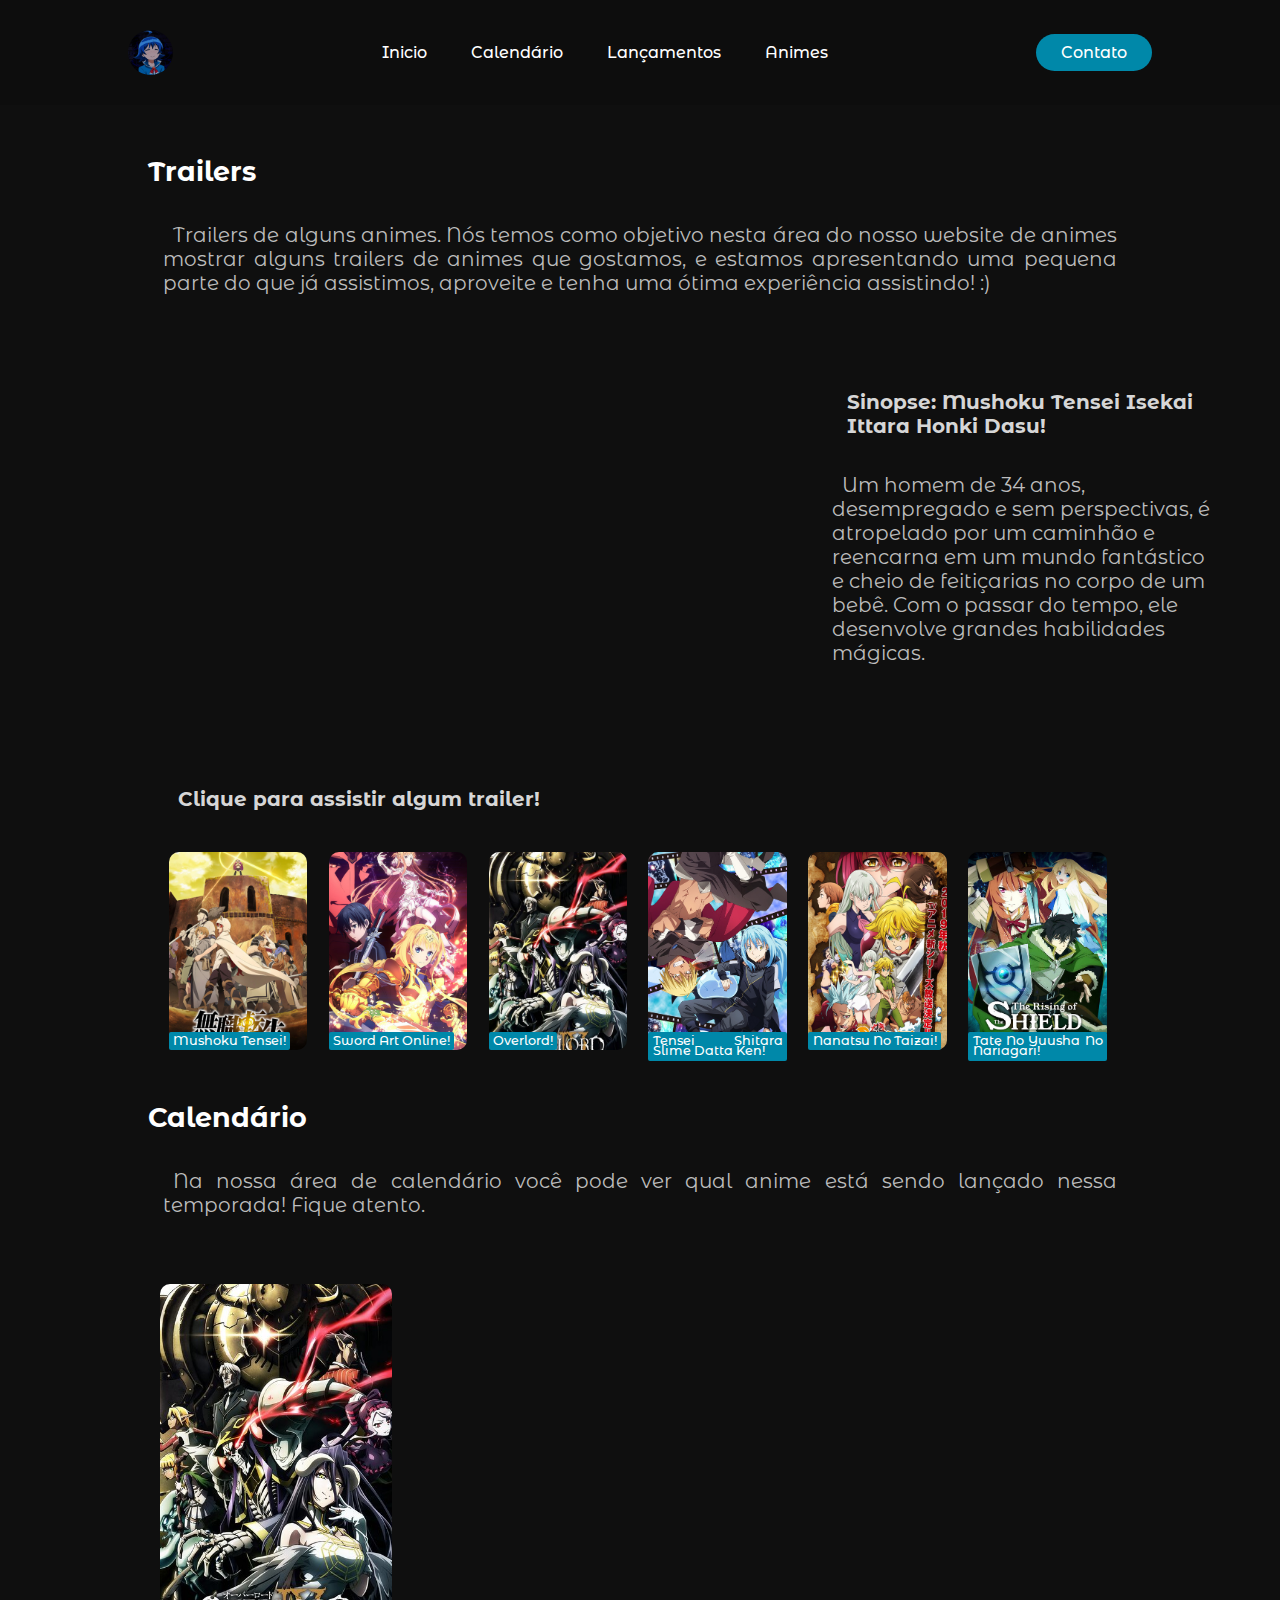
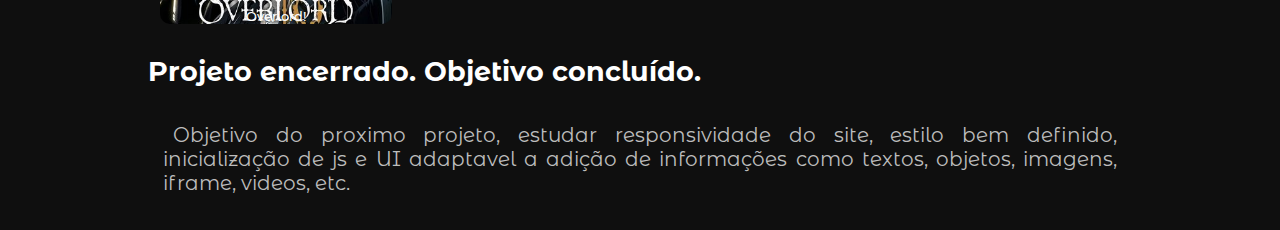
<file: index.html>
<!DOCTYPE html>
<html lang="pt-br">

<head>
    <meta charset="utf-8">
    <meta http-equiv="X-UA-Compatible" content="IE=edge">
    <title>LeoAnimev2</title>
    <meta name="description" content="">
    <meta name="viewport" content="width=device-width, initial-scale=1">
    <link rel="stylesheet" href="css/estilo.css">
    <link rel="stylesheet" href="css/trailers.css">
    <link rel="stylesheet" href="css/calendario.css">
</head>

<body>
    <header>
        <a href="https://github.com/leocapra" target="_blank">
            <div class="logo"></div>
        </a>
        <nav>
            <ul class="nav_links">
                <li><a href="index.html#inicio">Inicio</a></li>
                <li><a href="index.html#calendario">Calendário</a></li>
                <li><a href="#">Lançamentos</a></li>
                <li><a href="#">Animes</a></li>
            </ul>
        </nav>
        <a class="cta" href="https://github.com/leocapra" target="_blank"><button>Contato</button></a>
    </header>
    <section id="corpo">


        <section class="trailers">
            <h1>Trailers</h1>
            <p>Trailers de alguns animes. Nós temos como objetivo nesta área do nosso website de animes mostrar alguns
                trailers de animes que gostamos, e estamos apresentando uma pequena parte do que já assistimos,
                aproveite e
                tenha uma ótima experiência assistindo! :)</p>
            <article class="trailers">
                <div align="center">
                    <iframe scrolling="no" src="trailers.html" name="janela" id="frame-spec"></iframe>
                </div>
                <br>
                <h2>Clique para assistir algum trailer!</h2>

                <nav>
                    <ul id="trailers">

                        <a href="trailers.html#mushoku" target="janela">
                            <li id="trailers01"> 
                                <span>
                                    Mushoku Tensei!
                                </span>
                            </li>
                        </a>

                        <a href="trailers.html#sao" target="janela">
                            <li id="trailers02">
                                <span>
                                    Sword Art Online!
                                </span>
                            </li>
                        </a>

                        <a href="trailers.html#overlord" target="janela">
                            <li id="trailers03">
                                <span>
                                    Overlord!
                                </span>
                            </li>
                        </a>

                        <a href="trailers.html#slime" target="janela">
                            <li id="trailers04">
                                <span>
                                    Tensei Shitara Slime Datta Ken!
                                </span>
                            </li>
                        </a>

                        <a href="trailers.html#taizai" target="janela">
                            <li id="trailers05">
                                <span>
                                    Nanatsu No Taizai!
                                </span>
                            </li>
                        </a>

                        <a href="trailers.html#yuusha" target="janela">
                            <li id="trailers06">
                                <span>
                                    Tate No Yuusha No Nariagari!
                                </span>
                            </li>
                        </a>

                    </ul>
                </nav>
            </article>
        </section>

        <article id="calendario">
            <h1>Calendário</h1>
            <p>Na nossa área de calendário você pode ver qual anime está sendo lançado nessa temporada! Fique atento.
            </p>
            <nav>
                <ul id="calendario">

                    <a href="#">
                        <li id="calendario01">
                            <div>
                                <span>
                                    Overlord!
                                </span>
                            </div>
                        </li>
                    </a>


                </ul>
            </nav>

            <h1> Projeto encerrado. Objetivo concluído. </h1>
            <p> Objetivo do proximo projeto, estudar responsividade do site, estilo bem definido, inicialização de js e UI adaptavel a adição de informações como textos, objetos, imagens, iframe, videos, etc. </p>

        </article>


    </section>
</body>

</html>
</file>
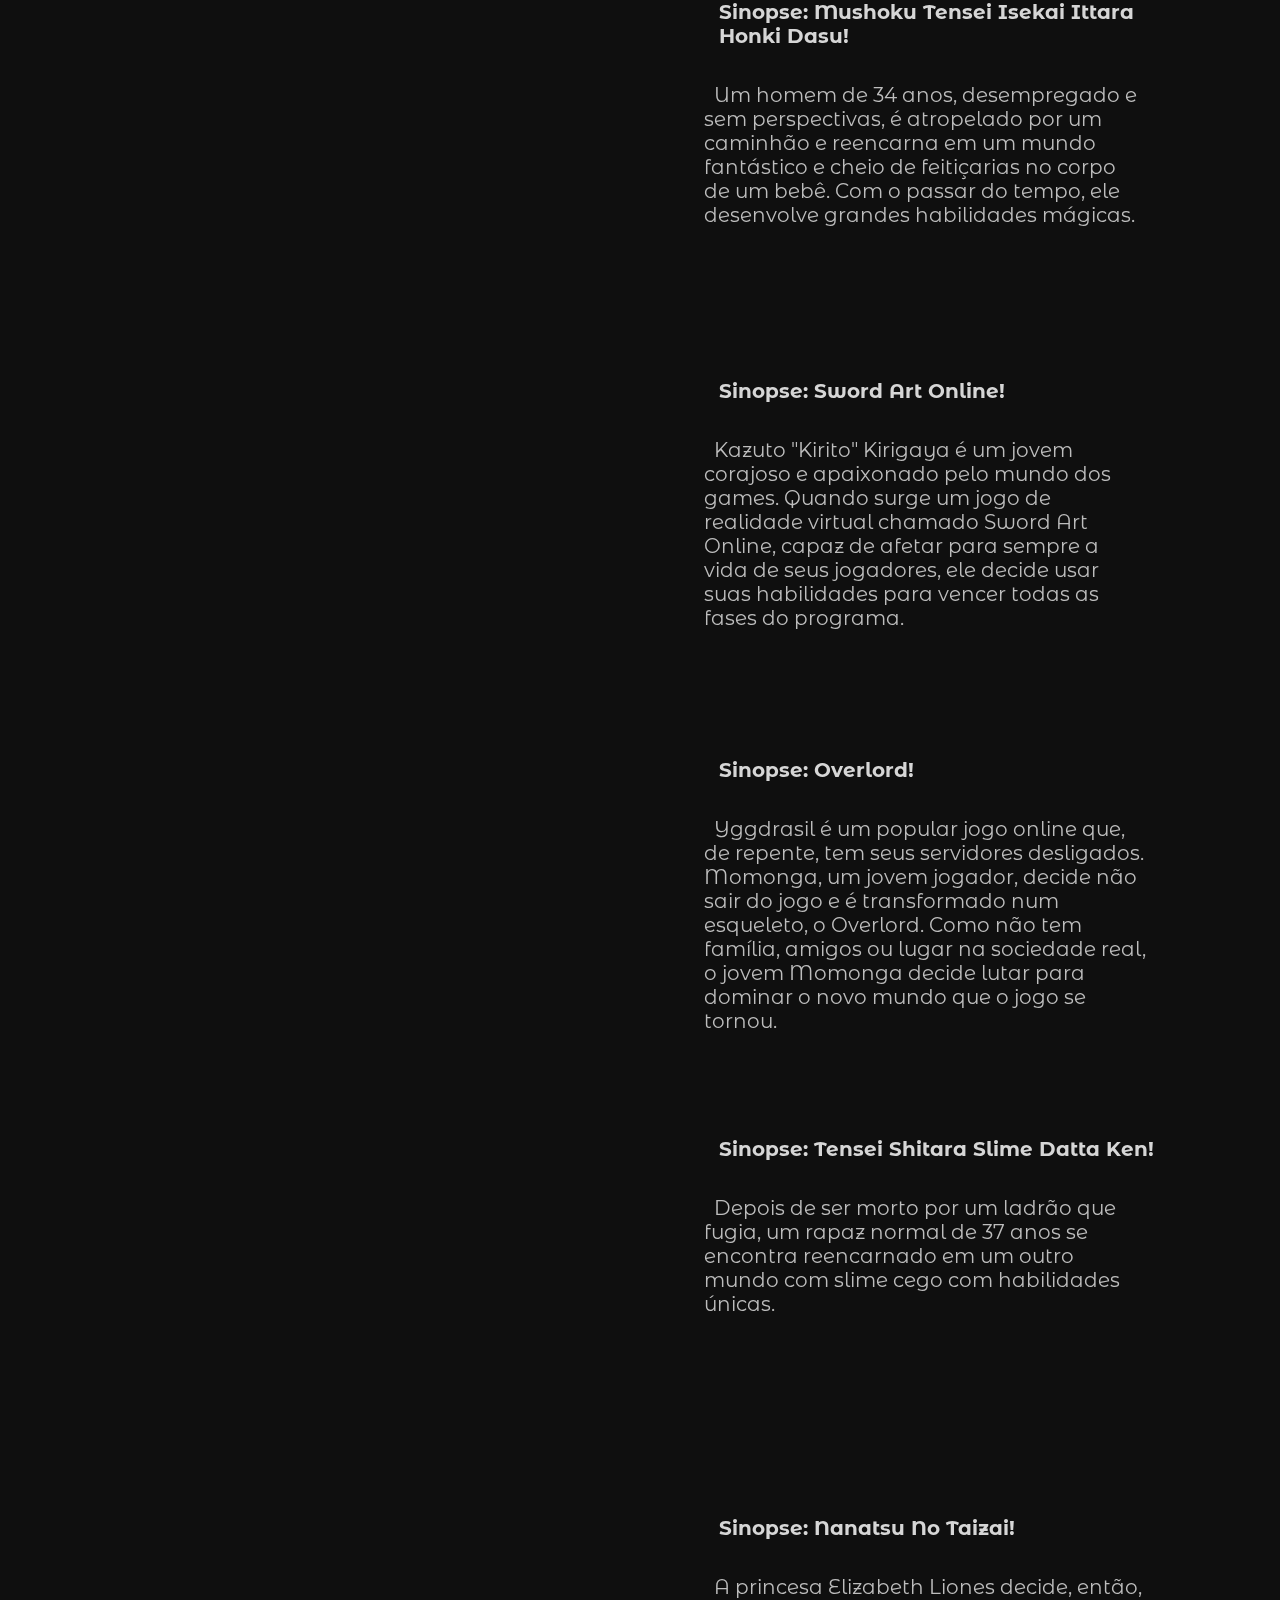
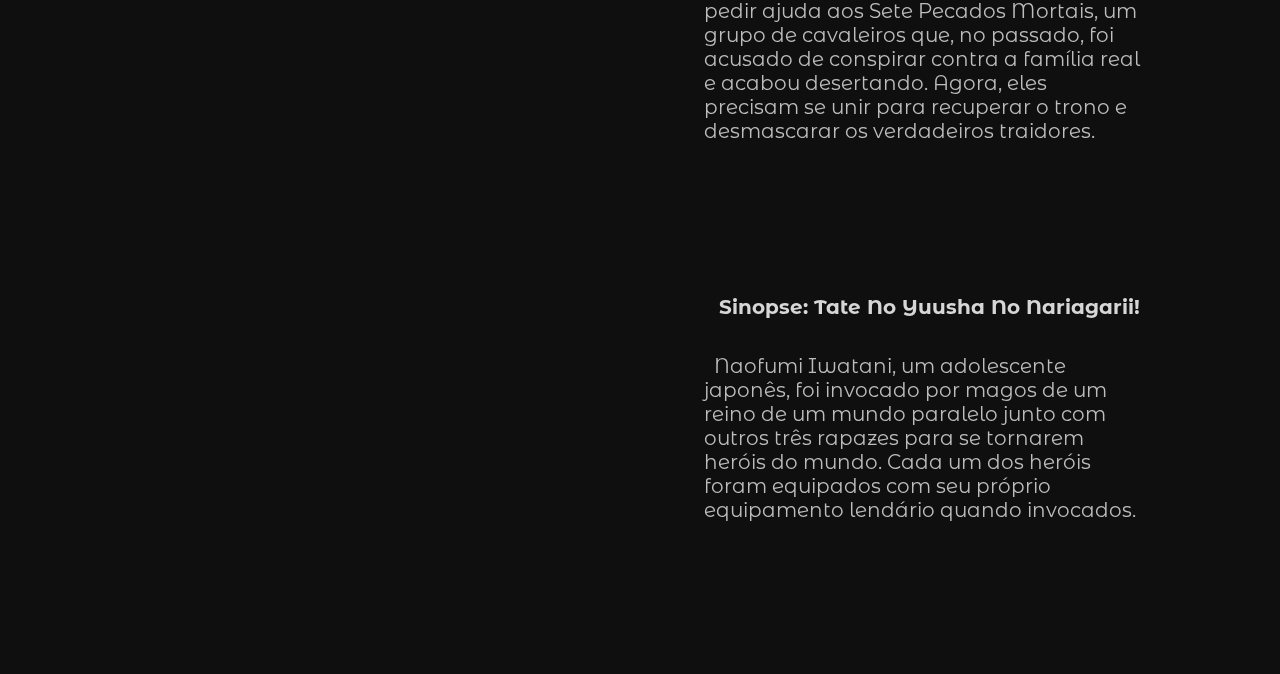
<file: trailers.html>
<!DOCTYPE html>
<html lang="pt-br">

<head>
    <meta charset="utf-8">
    <meta http-equiv="X-UA-Compatible" content="IE=edge">
    <title>LeoAnimev2</title>
    <meta name="description" content="">
    <meta name="viewport" content="width=device-width, initial-scale=1">
    <link rel="stylesheet" href="css/estilo.css">
    <link rel="stylesheet" href="css/trailers.css">
</head>

<body>
    <article id="mushoku">
        <iframe width="665" height="375" src="https://www.youtube.com/embed/c1i4v1naa3Y" title="YouTube video player"
            frameborder="0"
            allow="accelerometer; autoplay; clipboard-write; encrypted-media; gyroscope; picture-in-picture"
            allowfullscreen></iframe>
        <div class="sinopse">
            <h2>Sinopse: Mushoku Tensei Isekai Ittara Honki Dasu!</h2>
            <p>Um homem de 34 anos, desempregado e sem perspectivas, é atropelado por um caminhão e reencarna em um
                mundo
                fantástico e cheio de feitiçarias no corpo de um bebê. Com o passar do tempo, ele desenvolve grandes
                habilidades
                mágicas.</p>
        </div>
    </article>

    <article id="sao">
        <iframe width="665" height="375" src="https://www.youtube.com/embed/X7utO2jP7J0" title="YouTube video player"
            frameborder="0"
            allow="accelerometer; autoplay; clipboard-write; encrypted-media; gyroscope; picture-in-picture"
            allowfullscreen></iframe>
        <div class="sinopse">
            <h2>Sinopse: Sword Art Online!</h2>
            <p>Kazuto "Kirito" Kirigaya é um jovem corajoso e apaixonado pelo mundo dos games. Quando surge um jogo de
                realidade
                virtual chamado Sword Art Online, capaz de afetar para sempre a vida de seus jogadores, ele decide usar
                suas
                habilidades para vencer todas as fases do programa.</p>
        </div>
    </article>

    <article id="overlord">
        <iframe width="665" height="375" src="https://www.youtube.com/embed/3CWbYzVTAC4" title="YouTube video player"
            frameborder="0"
            allow="accelerometer; autoplay; clipboard-write; encrypted-media; gyroscope; picture-in-picture"
            allowfullscreen></iframe>
        <div class="sinopse">
            <h2>Sinopse: Overlord!</h2>
            <p>Yggdrasil é um popular jogo online que, de repente, tem seus servidores desligados. Momonga, um jovem
                jogador, decide não sair do jogo e é transformado num esqueleto, o Overlord. Como não tem família,
                amigos ou lugar na sociedade real, o jovem Momonga decide lutar para dominar o novo mundo que o jogo se
                tornou.</p>
        </div>
    </article>

    <article id="slime">
        <iframe width="665" height="375" src="https://www.youtube.com/embed/eoU2BEk_ERA" title="YouTube video player"
            frameborder="0"
            allow="accelerometer; autoplay; clipboard-write; encrypted-media; gyroscope; picture-in-picture"
            allowfullscreen></iframe>
        <div class="sinopse">
            <h2>Sinopse: Tensei Shitara Slime Datta Ken!</h2>
            <p>Depois de ser morto por um ladrão que fugia, um rapaz normal de 37 anos se encontra reencarnado em um
                outro mundo com slime cego com habilidades únicas.</p>
        </div>
    </article>

    <article id="taizai">
        <iframe width="665" height="375" src="https://www.youtube.com/embed/wxcvbL6o55M" title="YouTube video player"
            frameborder="0"
            allow="accelerometer; autoplay; clipboard-write; encrypted-media; gyroscope; picture-in-picture"
            allowfullscreen></iframe>
        <div class="sinopse">
            <h2>Sinopse: Nanatsu No Taizai!</h2>
            <p>A princesa Elizabeth Liones decide, então, pedir ajuda aos Sete Pecados Mortais, um grupo de cavaleiros
                que, no passado, foi acusado de conspirar contra a família real e acabou desertando. Agora, eles
                precisam se unir para recuperar o trono e desmascarar os verdadeiros traidores.</p>
        </div>
    </article>

    <article id="yuusha">
        <iframe width="665" height="375" src="https://www.youtube.com/embed/IvGsAAJRAuU" title="YouTube video player"
            frameborder="0"
            allow="accelerometer; autoplay; clipboard-write; encrypted-media; gyroscope; picture-in-picture"
            allowfullscreen></iframe>
        <div class="sinopse">
            <h2>Sinopse: Tate No Yuusha No Nariagarii!</h2>
            <p>Naofumi Iwatani, um adolescente japonês, foi invocado por magos de um reino de um mundo paralelo junto
                com outros três rapazes para se tornarem heróis do mundo. Cada um dos heróis foram equipados com seu
                próprio equipamento lendário quando invocados.</p>
        </div>
    </article>

</body>

</html>
</file>
<file: css/estilo.css>
@charset "utf-8";
@import url('https://fonts.googleapis.com/css2?family=Montserrat+Alternates:wght@500&display=swap');

* {
    box-sizing: border-box;
    margin: 0;
    padding: 0;
    color: white;
}

header {
    background-color: rgb(10, 10, 10);
}

header:hover {
    background-color: rgb(13, 13, 13);
    transition: all 0.3s ease 0s;
}

body {
    background-color: rgb(15, 15, 15);
}

ul.nav_links li,
a,
button {
    font-family: "Montserrat Alternates", sans-serif;
    font-weight: 500;
    font-size: 16px;
    text-decoration: none;
}

p {
    font-family: "Montserrat Alternates", sans-serif;
    font-size: 20px;
    text-decoration: none;
    color: rgb(189, 189, 189);
    padding: 35px;
    text-indent: 10px;
}

section#corpo {
    margin-top: 50px;
    margin-left:  10%;
    text-align: justify;
    display: block;
    margin-right: 10%
}

h1 {
    margin-left: 0px;
    font-size: 27px;
    padding-left: 20px;
    font-family: "Montserrat Alternates", sans-serif;
}

h2 {
    font-size: 20px;
    padding-left: 50px;
    font-family: "Montserrat Alternates", sans-serif;
    color: rgb(214, 214, 214);
}

div.logo {
    background: url(../imagens/logo.jpeg);
    width: 45px;
    height: 45px;
    border-radius: 100px;
    background-position: 50% 50%;
    background-size: 100%;
    cursor: pointer;
}

header {
    display: flex;
    justify-content: space-between;
    align-items: center;
    padding: 30px 10%;
}

.nav_links {
    list-style: none;
}

.nav_links li {
    display: inline-block;
    padding: 0px 20px;
}

.nav_links li a {
    transition: all 0.3s ease 0s;
}

.nav_links li a:hover {
    color: lightskyblue;
}

button {
    padding: 9px 25px;
    background-color: rgba(0, 136, 169, 1);
    border: none;
    border-radius: 50px;
    cursor: pointer;
    transition: all 0.3s ease 0s;
}

button:hover {
    background-color: rgba(0, 136, 169, 0.8);
}

@media (max-width: 600px) {
    * {
        width: 100%;
    }
}
</file>
<file: css/trailers.css>
@charset "utf-8";
@import url('https://fonts.googleapis.com/css2?family=Montserrat+Alternates:wght@500&display=swap');


ul#trailers {
    margin-top: 30px;
    width: 110%;
    margin: 0 auto;
    padding: 30px;
    overflow: hidden;
    list-style: none;
}

ul#trailers li {
    float: left;
    width: 13%;
    margin: 1%;
    border-radius: 10px;
    background-color: white;
    transition: all .3s ease-out;
}

ul#trailers li span {
    float: left;
    font-family: "Montserrat Alternates", sans-serif;
    opacity: 1;
    color: white;
    background-color: rgba(0, 136, 169, 1);
    font-size: 80%;
    line-height: 80%;
    padding: 3%;
    margin-top: 130%;
    border-radius: 2px;
}

ul#trailers li#trailers01 {
    background: url(../imagens/mushoku.jpeg);
    background-position: 50% 50%;
    background-color: white;
    background-size: 110%;
}

ul#trailers li#trailers01:hover {
   background-size: 100%;
   transform: scale(1.2);
}

ul#trailers li#trailers02 {
    background: url(../imagens/sao.jpeg);
    background-position: 50% 50%;
    background-color: white;
    background-size: 110%;
}

ul#trailers li#trailers02:hover {
    background-size: 100%;
    transform: scale(1.2);
}

ul#trailers li#trailers03 {
    background: url(../imagens/overlord.jpg);
    background-position: 50% 50%;
    background-color: white;
    background-size: 110%;
}

ul#trailers li#trailers03:hover {
    background-size: 100%;
    transform: scale(1.2);
}

ul#trailers li#trailers04 {
    background: url(../imagens/slime.jpeg);
    background-position: 50% 50%;
    background-color: white;
    background-size: 110%;
}

ul#trailers li#trailers04:hover {
    background-size: 100%;
    transform: scale(1.2);
}

ul#trailers li#trailers05 {
    background: url(../imagens/taizai.jpeg);
    background-position: 50% 50%;
    background-color: white;
    background-size: 110%;
}

ul#trailers li#trailers05:hover {
    background-size: 100%;
    transform: scale(1.2);
}

ul#trailers li#trailers06 {
    background: url(../imagens/yuusha.jpg);
    background-position: 50% 50%;
    background-color: white;
    background-size: 110%;
}

ul#trailers li#trailers06:hover {
    background-size: 100%;
    transform: scale(1.2);
}

iframe#frame-spec {
    width: 110%;
    height: 375px;
    margin-top: 60px;
    border: none;
}

div.sinopse {
    width: 40%;
    display: inline-block;
    vertical-align: top;
}
</file>
<file: css/calendario.css>
@charset "utf-8";
@import url('https://fonts.googleapis.com/css2?family=Montserrat+Alternates:wght@500&display=swap');


ul#calendario {
    margin-top: 30px;
    justify-content: center;
    width: 1200px;
    margin: 0 auto;
    padding: 20px;
    overflow: hidden;
    list-style: none;
}

ul#calendario li {
    float: left;
    width: 20%;
    margin: 1%;
    border-radius: 10px;
    background-color: white;
    transition: all .3s ease-out;
}

ul#calendario li span {
    position: relative;
    font-family: "Montserrat Alternates", sans-serif;
    opacity: 1;
    color: white;
    font-size: 80%;
    display: flex;
    justify-content: center;
    margin-top: 140%;
    text-align: center;
}

ul#calendario li#calendario01 {
    background: url(../imagens/overlord.jpg);
    background-position: 50% 50%;
    background-size: 110%;
}

ul#calendario li#calendario01:hover {
    background-size: 100%;
    transform: scale(1.1);
}
</file>
